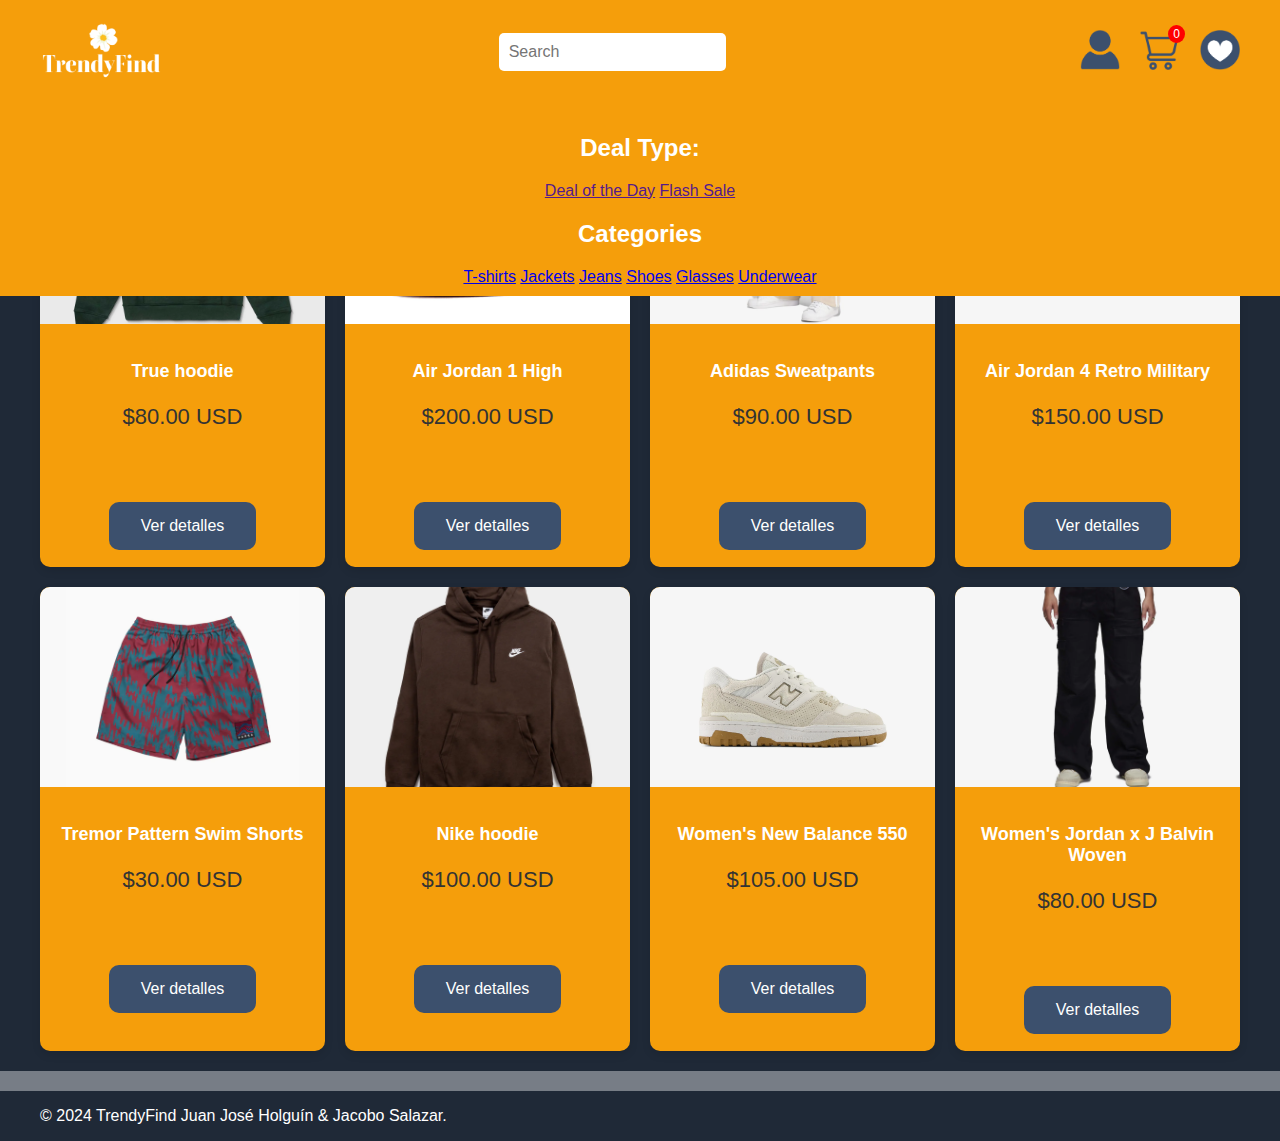
<file: index.html>
<!DOCTYPE html>
<html>
<head>
  <title>TrendyFind</title>
  <link rel="stylesheet" href="index.css">
</head>
<body>
  <header>
    <div class="container">
      <div class="logo">
        <a href="Landing page.html"> 
          <img src="Mesa de trabajo 5.png" alt="Flower Icon">
        </a>
      </div>
      <div class="search-bar">
        <input type="text" placeholder="Search">
      </div>
 
        <div class="user-actions">
          <a href="user.html"> <span class="user-icon"></span> </a> 
          <a href="detallesproducto.html"> <span class="cart-icon"></span> </a> 
          <a href="favoritos.html"> <span class="heart-icon"></span> </a> 
        </div>
      </div>
        </button>
      </div>
    </div>
    <div class="category-dropdown">
    <h2>Deal Type:</h2>
    <a href="">Deal of the Day</a>
    <a href="">Flash Sale</a>
    
    <h2>Categories</h2>
    <a href="detallesproducto.html" class="back-to-home">T-shirts</a>
    <a href="detallesproducto.html" class="back-to-home">Jackets</a>
    <a href="detallesproducto.html" class="back-to-home">Jeans</a>
    <a href="detallesproducto.html" class="back-to-home">Shoes</a>
    <a href="detallesproducto.html" class="back-to-home">Glasses</a>
    <a href="detallesproducto.html" class="back-to-home">Underwear</a>
    </div>
  </header>

  <main class="container">
    <div class="product-grid">
      <div class="product-card">
        <a href="#">
          <img src="true_hoodie.webp" alt="True Hoodie">
        </a>
        <div class="product-info">
          <h3>True hoodie</h3>
          <p>$80.00 USD</p>
          <div class="actions">
            <button onclick="windows.location.href='detallesproducto.html'">
              <img src="cart-icon.png" alt="Cart Icon">
            </button>
            <button>
              <img src="heart-icon.png" alt="Heart Icon">
            </button>
          </div>
          <div class="actions">
            <a href="detallesproducto.html" class="button-ver">Ver detalles</a>
          </div>
        </div>
      </div>
      <div class="product-card">
          <img src="air_jordan_1.webp" alt="Air Jordan 1">
        <div class="product-info">
          <h3>Air Jordan 1 High</h3>
          <p>$200.00 USD</p>
          <p class="sold-out">SOLD OUT</p>
          <div class="actions">
            <button  onclick="windows.location.href='detallesproducto.html'">
              <img src="cart-icon.png" alt="Cart Icon">
            </button>
            <button>
              <img src="heart-icon.png" alt="Heart Icon">
            </button>
          </div>
          <div class="actions">
            <a href="detallesproducto.html" class="button-ver">Ver detalles</a>
          </div>
        </div>
      </div>
      <div class="product-card">
        <img src="adidas_sweatpants.webp" alt="Adidas Sweatpants">
        <div class="product-info">
          <h3>Adidas Sweatpants</h3>
          <p>$90.00 USD</p>
          <div class="actions">
            <button onclick="windows.location.href='detallesproducto.html'"></button>
              <img src="cart-icon.png" alt="Cart Icon">
            </button>
            <button></button>
              <img src="heart-icon.png" alt="Heart Icon">
            </button>
          </div>
          <div class="actions">
            <a href="detallesproducto.html" class="button-ver">Ver detalles</a>
          </div>
        </div>
      </div>
      <div class="product-card">
        <img src="air_jordan_4.webp" alt="Air Jordan 4">
        <div class="product-info">
          <h3>Air Jordan 4 Retro Military</h3>
          <p>$150.00 USD</p>
          <div class="actions">
            <button onclick="windows.location.href='detallesproducto.html'">
              <img src="cart-icon.png" alt="Cart Icon">
            </button>
            <button>
              <img src="heart-icon.png" alt="Heart Icon">
            </button>
          </div>
          <div class="actions">
            <a href="detallesproducto.html" class="button-ver">Ver detalles</a>
          </div>
        </div>
      </div>
      <div class="product-card">
        <img src="parra_tremor.webp" alt="Parra Tremor">
        <div class="product-info">
          <h3>Tremor Pattern Swim Shorts</h3>
          <p>$30.00 USD</p>
          <div class="actions">
            <button onclick="windows.location.href='detallesproducto.html'">
              <img src="cart-icon.png" alt="Cart Icon">
            </button>
            <button onclick="windows.location.location.href='detallesproducto.html'">
              <img src="heart-icon.png" alt="Heart Icon">
            </button>
          </div>
          <div class="actions">
            <a href="detallesproducto.html" class="button-ver">Ver detalles</a>
          </div>
        </div>
      </div>
      <div class="product-card">
        <img src="nike_hoodie.webp" alt="Nike Hoodie">
        <div class="product-info">
          <h3>Nike hoodie</h3>
          <p>$100.00 USD</p>
          <div class="actions">
            <button>
              <img src="cart-icon.png" alt="Cart Icon">
            </button>
            <button onclick="windows.location.location.href='detallesproducto.html'">
              <img src="heart-icon.png" alt="Heart Icon">
            </button>
          </div>
          <div class="actions">
            <a href="detallesproducto.html" class="button-ver">Ver detalles</a>
          </div>
        </div>
      </div>
      <div class="product-card">
        <img src="new_balance.webp" alt="New Balance">
        <div class="product-info">
          <h3>Women's New Balance 550</h3>
          <p>$105.00 USD</p>
          <div class="actions">
            <button>
              <img src="cart-icon.png" alt="Cart Icon">
            </button>
            <button onclick="windows.location.location.href='detallesproducto.html'">
              <img src="heart-icon.png" alt="Heart Icon">
            </button>
          </div>
          <div class="actions">
            <a href="detallesproducto.html" class="button-ver">Ver detalles</a>
          </div>
        </div>
      </div>
      <div class="product-card">
        <img src="jordan_x_balvin.webp" alt="Jordan x Balvin">
        <div class="product-info">
          <h3>Women's Jordan x J Balvin Woven</h3>
          <p>$80.00 USD</p>
          <div class="actions">
            <button>
              <img src="cart-icon.png" alt="Cart Icon">
            </button>
            <button onclick="windows.location.location.href='detallesproducto.html'">
              <img src="heart-icon.png" alt="Heart Icon">
            </button>
          </div>
          <div class="actions">
            <a href="detallesproducto.html" class="button-ver">Ver detalles</a>
          </div>
        </div>
      </div>
    </div>
  </main>
</body>
</html>
<footer></footer>
  <div class="container">
    <p>&copy; 2024 TrendyFind Juan José Holguín & Jacobo Salazar.</p>
  </div>
</footer>
</file>
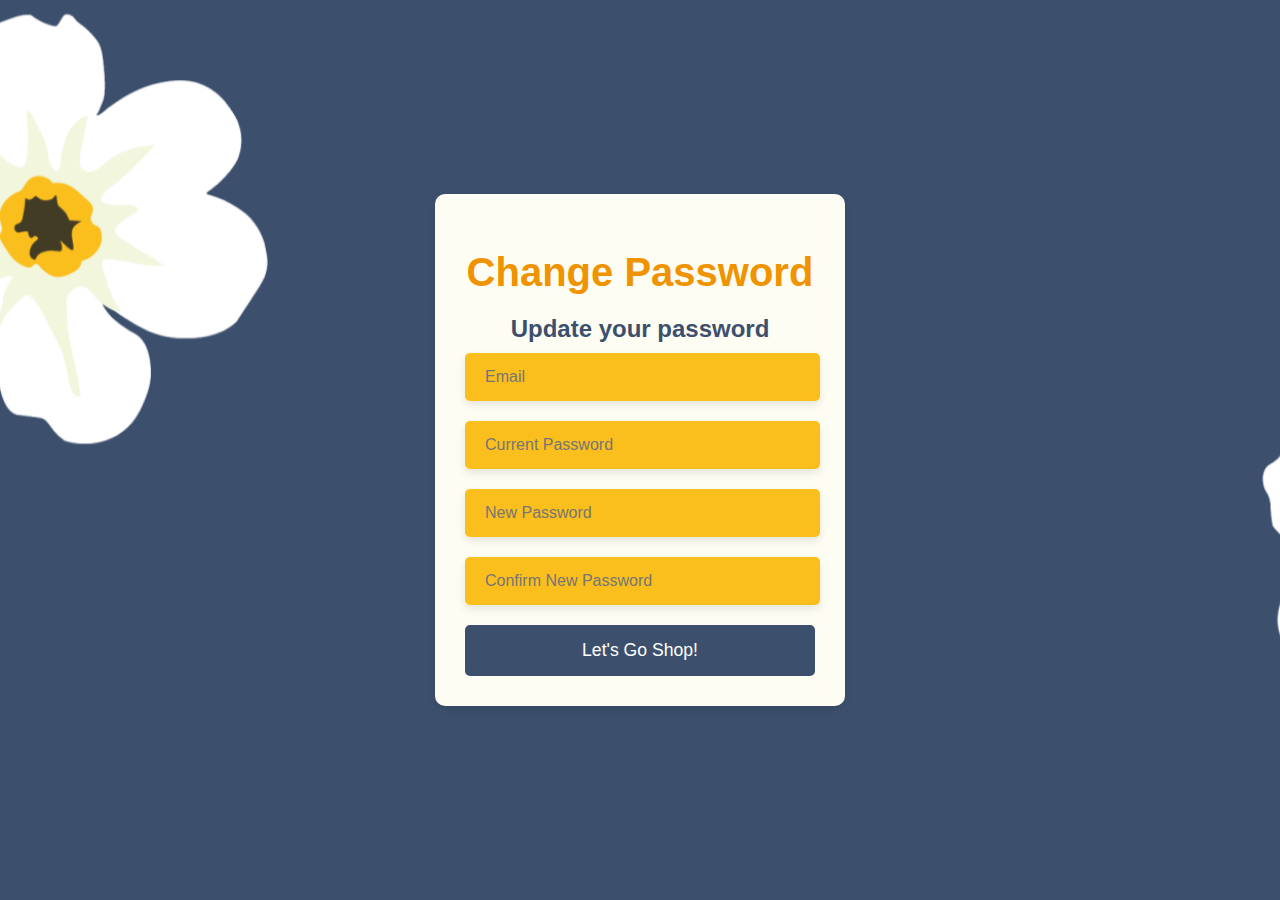
<file: changepassword.html>
<!DOCTYPE html>
<html>
<head>
  <title>Change Password</title>
  <link rel="stylesheet" href="changepassword.css"> 
  <link rel="stylesheet" href="https://cdnjs.cloudflare.com/ajax/libs/font-awesome/6.4.0/css/all.min.css" integrity="sha512-iecdLmaskl7CVkqkXNQ/ZH/XLlvWZOJyj7tcenmpD1ypASozpmT/E0iPtmFIB46ZmdtAc9eNBvH0H/ZpiBw==" crossorigin="anonymous" referrerpolicy="no-referrer" />
</head>
<body>
  <div class="container">
    <div class="change-password-form">
      <h1>Change Password</h1>
      <h2>Update your password</h2>
      <form action="./index.html" method="get">
        <div class="input-field">
          <i class="fas fa-envelope"></i>
          <input type="email" placeholder="Email" required>
        </div>
        <div class="input-field">
          <i class="fas fa-lock"></i>
          <input type="password" placeholder="Current Password" required>
        </div>
        <div class="input-field">
          <i class="fas fa-lock"></i>
          <input type="password" placeholder="New Password" required>
        </div>
        <div class="input-field">
          <i class="fas fa-lock"></i>
          <input type="password" placeholder="Confirm New Password" required>
        </div>
        <button type="submit">Let's Go Shop!</button>
      </form>
    </div>
  </div>
</body>
</html>
</file>
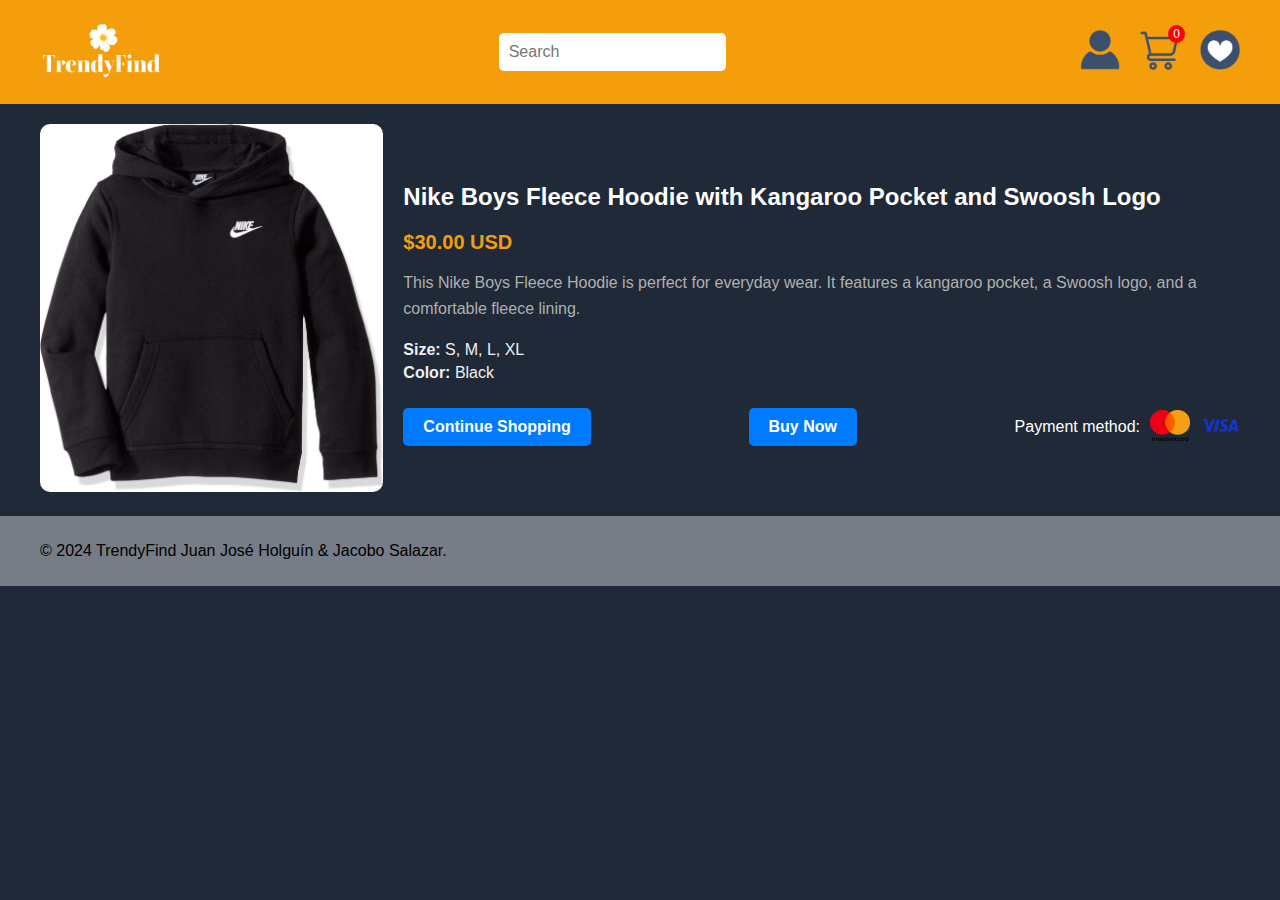
<file: detallesproducto.html>
<!DOCTYPE html>
<html>
<head>
  <title>Nike Boys Fleece Hoodie</title>
  <link rel="stylesheet" href="detallesproducto.css">
  <link rel="stylesheet" href="https://cdnjs.cloudflare.com/ajax/libs/font-awesome/6.4.0/css/all.min.css" integrity="sha512-iecdLmaskl7CVkqkXNQ/ZH/XLlvWZOJyj7tcenmpD1ypASozpmT/E0iPtmFIB46ZmdtAc9eNBvH0H/ZpiBw==" crossorigin="anonymous" referrerpolicy="no-referrer" />
</head>
<body>

  <header>
    <div class="container">
      <div class="logo">
        <a href="index.html">
          <img src="Mesa de trabajo 5.png" alt="Flower Icon">
        </a>
      </div>
      <div class="search-bar">
        <input type="text" placeholder="Search">
      </div>
  
      <div class="user-actions">
        <a href="user.html"> <span class="user-icon"></span> </a> 
        <a href="detallesproducto.html"> <span class="cart-icon"></span> </a> 
        <a href="favoritos.html"> <span class="heart-icon"></span> </a> 
      </div>
    </div>
      <div>

  </header>

  <main>
    <div class="container product-detail">
      <div class="product-image">
        <img src="hoodie.jpg" alt="Nike Boys Fleece Hoodie">
      </div>
      <div class="product-info">
        <h1>Nike Boys Fleece Hoodie with Kangaroo Pocket and Swoosh Logo</h1>
        <p class="price">$30.00 USD</p>
        <p class="description">
          This Nike Boys Fleece Hoodie is perfect for everyday wear. It features a kangaroo pocket, a Swoosh logo, and a comfortable fleece lining. 
        </p>
        <ul class="product-details">
          <li><strong>Size:</strong> S, M, L, XL</li>
          <li><strong>Color:</strong> Black</li>
        </ul>
        <div class="actions">
          <a href="index.html" class="continue-shopping">Continue Shopping</a> 
          <button class="buy-now">Buy Now</button>
          <div class="payment-method">
            <p>Payment method:</p>
            <a href="https://www.mastercard.com/" target="_blank">
              <img src="Mastercard-logo.svg (1).png" class="payment-method-icon" alt="Mastercard Logo">
            </a>
            
            <a href="https://www.visa.com/" target="_blank">
              <img src="VISA-Logo.png" class="payment-method-icon" alt="Visa Logo">
            </a>
          
          </div>
        </div>
  </main>
</body>
</html>
<footer>
  <div class="container">
    <p>&copy; 2024 TrendyFind Juan José Holguín & Jacobo Salazar.</p>
  </div>
</footer>
</file>
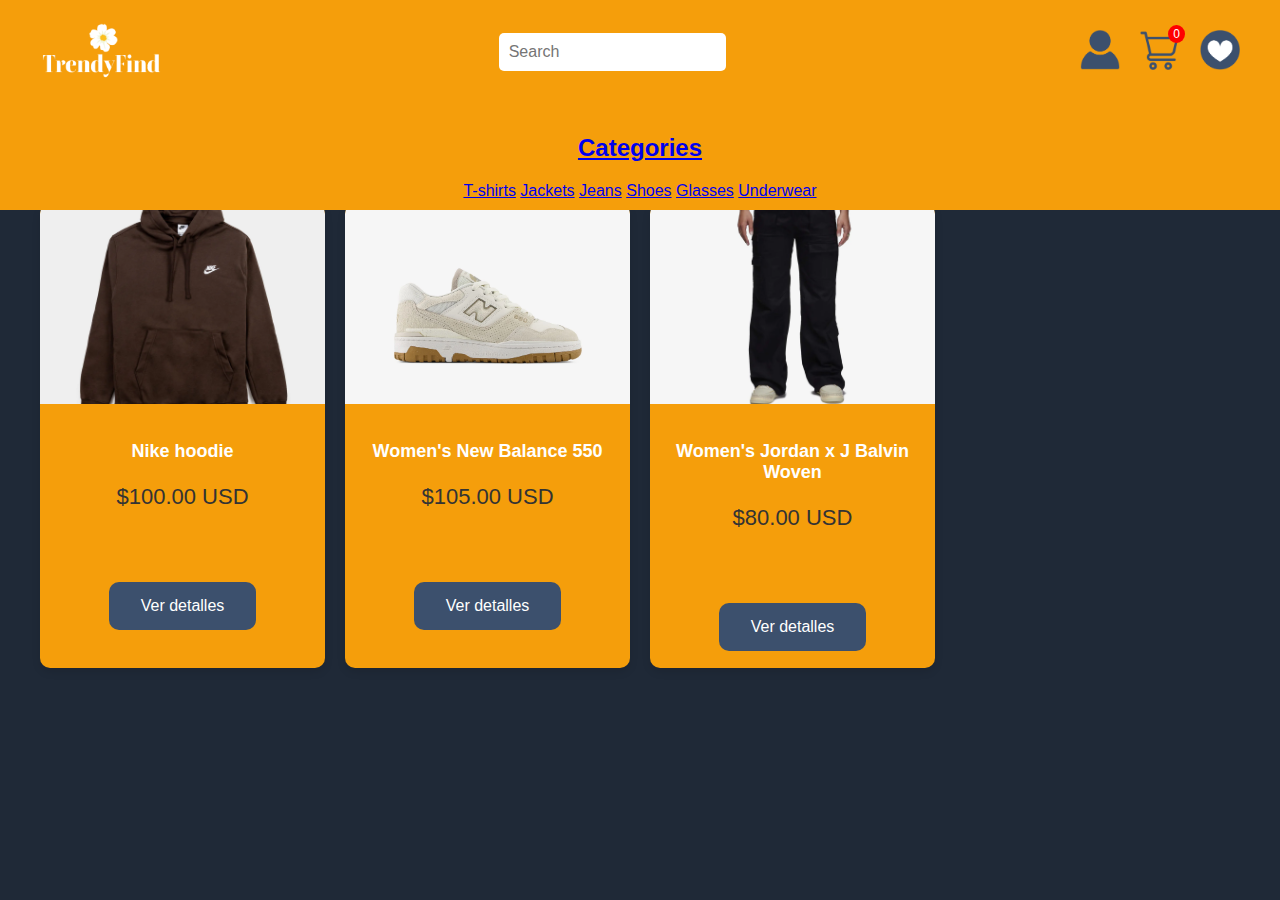
<file: favoritos.html>
<!DOCTYPE html>
<html>
<head>
    <title>Wishlist</title>
    <link rel="stylesheet" href="index.css">
</head>
<body>
    <header>
        <div class="container">
            <div class="logo">
              <a href="index.html">
                <img src="Mesa de trabajo 5.png" alt="Flower Icon">
                
            </div>
            <div class="search-bar">
                <input type="text" placeholder="Search">
            </div>
            <div class="category-dropdown">
                <h2>Categories</h2>
                <a href="detallesproducto.html" class="back-to-home">T-shirts</a>
                <a href="detallesproducto.html" class="back-to-home">Jackets</a>
                <a href="detallesproducto.html" class="back-to-home">Jeans</a>
                <a href="detallesproducto.html" class="back-to-home">Shoes</a>
                <a href="detallesproducto.html" class="back-to-home">Glasses</a>
                <a href="detallesproducto.html" class="back-to-home">Underwear</a>
            </div>
            <div class="user-actions">
                <a href="user.html"> <span class="user-icon"></span> </a> 
                <a href="detallesproducto.html"> <span class="cart-icon"></span> </a> 
                <a href="favoritos.html"> <span class="heart-icon"></span> </a> 
            </div>
        </div>
    </header>

    <main class="container">
        <div class="wishlist">
            <h1>Wishlist</h1>
            <div class="product-grid">
                <div class="product-card">
                    <a href="detallesproducto.html">
                        <img src="nike_hoodie.webp" alt="Nike Hoodie">
                    </a>
                    <div class="product-info">
                        <h3>Nike hoodie</h3>
                        <p>$100.00 USD</p>
                        <div class="actions">
                            <button onclick="window.location.href='detallesproducto.html'">
                                <img src="cart-icon.png" alt="Cart Icon">
                            </button>
                            <button>
                                <img src="heart-icon.png" alt="Heart Icon">
                            </button>
                        </div>
                        <div class="actions">
                            <a href="detallesproducto.html" class="button-ver">Ver detalles</a>
                        </div>
                    </div>
                </div>
                <div class="product-card">
                    <img src="new_balance.webp" alt="New Balance">
                    <div class="product-info">
                        <h3>Women's New Balance 550</h3>
                        <p>$105.00 USD</p>
                        <div class="actions">
                            <button>
                                <img src="cart-icon.png" alt="Cart Icon">
                            </button>
                            <button onclick="window.location.location.href='detallesproducto.html'">
                                <img src="heart-icon.png" alt="Heart Icon">
                            </button>
                        </div>
                        <div class="actions">
                            <a href="detallesproducto.html" class="button-ver">Ver detalles</a>
                        </div>
                    </div>
                </div>
                <div class="product-card">
                    <img src="jordan_x_balvin.webp" alt="Jordan x Balvin">
                    <div class="product-info">
                        <h3>Women's Jordan x J Balvin Woven</h3>
                        <p>$80.00 USD</p>
                        <div class="actions">
                            <button>
                                <img src="cart-icon.png" alt="Cart Icon">
                            </button>
                            <button onclick="window.location.location.href='detallesproducto.html'">
                                <img src="heart-icon.png" alt="Heart Icon">
                            </button>
                        </div>
                        <div class="actions">
                            <a href="detallesproducto.html" class="button-ver">Ver detalles</a>
                        </div>
                    </div>
                </div>
            </div>
        </div>
    </main>
</body>
</html>
</file>
<file: index.css>
body {
  font-family: sans-serif;
  background-color: #1f2937;
  color: #fff;
  margin: 0;
  padding: 0;
  
}

header {
  background-color: #f59e0b;
  padding: 20px 0;
  position: relative;
}

.container {
  max-width: 1200px;
  margin: 0 auto;
  display: flex;
  align-items: center;
  justify-content: space-between;
}

.logo {
  display: flex;
  align-items: center;
}

.logo h1 {
  margin-right: 10px;
  font-size: 24px;
}

.logo img {
  height: 60px;
}

.search-bar input {
  background-color: #fff;
  border: none;
  padding: 10px;
  border-radius: 5px;
  font-size: 16px;
}

.user-actions {
  display: flex;
  align-items: center;
}

.user-actions span {
  display: inline-block;
  margin-left: 20px;
  font-size: 20px;
  cursor: pointer;
}



.category-dropdown {
  background-color: #f59e0b;
  padding: 10px 20px;
  text-align: center;
  position: absolute;
  top: 100%;
  left: 50%;
  transform: translateX(-50%);
  width: 100%;
  display: none;
  z-index: 10; 
}

.category-dropdown ul {
  list-style: none;
  padding: 0;
  margin: 10px 0;
}

.category-dropdown li {
  padding: 5px 0;
  border-bottom: 1px solid #ccc;
}

.category-dropdown li:last-child {
  border-bottom: none;
}

.category-dropdown li a {
  color: #fff;
  text-decoration: none;
}

header:hover .category-dropdown {
  display: block;
}

main {
  padding: 20px 0;
}

.product-grid {
  display: grid;
  grid-template-columns: repeat(4, 1fr);
  gap: 20px;
}

.product-card {
  background-color: #f59e0b;
  border-radius: 10px;
  box-shadow: 0 4px 8px rgba(0, 0, 0, 0.1);
  overflow: hidden;
  text-align: center;
  position: relative;
}

.product-card img {
  width: 100%;
  height: 200px;
  object-fit: cover;
}



.product-info {
  padding: 15px;
}

.product-info h3 {
  font-size: 18px;
  margin-bottom: 5px;
}

.product-info p {
  font-size: 22px;
  color: #333;
  margin-bottom: 20px;
}

.product-info button {
  background-color: #f59e0b;
  color: #3f2222;
  border: none;
  padding: 10px 20px;
  border-radius: 5px;
  cursor: pointer;
}

.actions {
  display: flex;
  justify-content: center;
  align-items: center;
  margin-top: 10px;
}

.product-info img {
  height: 20px;
  margin-left: 10px;
  cursor: pointer;
}

.product-card::before {
  content: "";
  position: absolute;
  top: 0;
  left: 0;
  width: 100%;
  height: 100%;
  background-color: rgba(0, 0, 0, 0.5);
  opacity: 0;
  transition: opacity 0.3s ease;
}

.product-card:hover::before {
  opacity: 1;
}

.product-card:hover .product-info button, 
.product-card:hover .product-info img {
  opacity: 1;
  transition: opacity 0.3s ease;
}

.product-card .product-info button,
.product-card .product-info img {
  opacity: 0;
}

.sold-out {
  background-color: #f00;
  color: #fff;
  padding: 5px 10px;
  border-radius: 5px;
  position: absolute;
  top: 10px;
  right: 10px;
}
.actions img{
  height: 30px;
}
.product-card .product-info h3 {
  margin-bottom: 5px;
}

.product-card .product-info p {
  margin-bottom: 10px;
}
.user-actions span {
  display: inline-block;
  margin-left: 20px;
  font-size: 20px;
  cursor: pointer;
}

.user-icon {
  width: 40px; 
  height: 40px;
  background-image: url("user-icon.png");
  background-size: cover;
  background-repeat: no-repeat;
  background-position: center;
  cursor: pointer;
}

.user-icon-button {
  display: inline-block;
  padding: 1px;
  border: none;
  background-color: transparent;
  cursor: pointer;
}


.cart-icon {
  position: relative;
  width: 40px; 
  height: 40px;
  background-image: url("cart-icon.png");
  background-size: cover;
  background-repeat: no-repeat;
  background-position: center;

}

.cart-icon-button {
  display: inline-block;
  padding: 1px;
  border: none;
  background-color: transparent;
  cursor: pointer;
}

.cart-icon::after {
  content: "0";
  position: absolute;
  top: -5px;
  right: -5px;
  background-color: #f00;
  color: #fff;
  border-radius: 50%;
  padding: 2px 5px;
  font-size: 12px;
}


.heart-icon {
  width: 40px; 
  height: 40px;
  background-image: url("heart-icon.png");
  background-size: cover;
  background-repeat: no-repeat;
  background-position: center;
  cursor: pointer;
}

.heart-icon-button {
  display: inline-block;
  padding: 1px;
  border: none;
  background-color: transparent;
  cursor: pointer;
}


.actions button {
  display: inline-block;
  padding: 10px;
  border: none;
  background-color: transparent;
  cursor: pointer;
  z-index: 100;
  width: 50px; 
  height: 50px;
}

.button-ver {
  background-color: #3c506d;
  border: none;
  color: white;
  padding: 15px 32px;
  text-align: center;
  text-decoration: none;
  display: inline-block;
  font-size: 16px;
  margin: 2px 2px;
  cursor: pointer;
  border-radius: 10px;
  z-index: 100;
}
footer {
  background-color: #ffffff65; 
  padding: 10px 0;
  text-align: center;
  color: #333; 
}

footer p {
  color: #000000; 
}
</file>
<file: changepassword.css>
body {
    font-family: sans-serif;
    margin: 0;
    background-image: url("fondo.png"); /* Make sure the image file is in the same directory as the CSS file */
    background-repeat: no-repeat;
    background-size: cover;
    color: #3C506D;
    display: flex;
    justify-content: center;
    align-items: center;
    min-height: 100vh;
  }
  
  .container {
    background-color: #FDFDF3;
    padding: 30px;
    border-radius: 10px;
    box-shadow: 0 4px 8px rgba(0, 0, 0, 0.1);
    display: flex;
    gap: 30px;
    flex-direction: row;
  }
  
  .change-password-form {
    width: 350px;
  }
  
  .change-password-form h1 {
    text-align: center;
    margin-bottom: 20px;
    font-size: 2.5rem;
    color: #f09300;
  }
  
  .change-password-form h2 {
    text-align: center;
    margin-bottom: 10px;
    font-size: 1.5rem;
  }
  
  .input-field {
    position: relative;
    margin-bottom: 20px;
  }
  
  .input-field i {
    position: absolute;
    left: 10px;
    top: 50%;
    transform: translateY(-50%);
    color: #f59e0b;
    font-size: 1.2rem;
  }
  
  .input-field input {
    width: 90%;
    padding: 15px 20px;
    border: none;
    background: #FBBF1D;
    border-radius: 5px;
    box-shadow: 0 4px 8px rgba(0, 0, 0, 0.1);
    font-size: 1rem;
  }
  
  .input-field input:focus {
    outline: none;
    box-shadow: 0 4px 8px rgba(0, 0, 0, 0.2);
  }
  
  .change-password-form button {
    width: 100%;
    padding: 15px 0;
    border: none;
    background-color: #3C506D;
    color: #fff;
    border-radius: 5px;
    font-size: 1.1rem;
    cursor: pointer;
    transition: background-color 0.3s ease;
  }
  
  .change-password-form button:hover {
    background-color: #f09300;
  }
</file>
<file: detallesproducto.css>
body {
  font-family: sans-serif;
  margin: 0;
  background-color: #1f2937; 
  color: #fff;
  
}

header {
  background-color: #f59e0b; 
  padding: 20px 0;
  position: relative;
  color: #ccc;
}

.container {
  max-width: 1200px;
  margin: 0 auto;
  display: flex;
  align-items: center;
  justify-content: space-between;
}

.logo {
  display: flex;
  align-items: center;
}

.logo h1 {
  margin-right: 10px;
  font-size: 24px;
}

.logo img {
  height: 60px;
}

.search-bar input {
  background-color: #fff; 
  border: none;
  padding: 10px;
  border-radius: 5px;
  font-size: 16px;
}

.user-actions {
  display: flex;
  align-items: center;
}

.user-actions span {
  display: inline-block;
  margin-left: 20px;
  font-size: 20px;
  cursor: pointer;
}

.user-icon {
  width: 40px;
  height: 40px;
  background-image: url("user-icon.png"); 
  background-size: cover;
  background-repeat: no-repeat;
  background-position: center;
  cursor: pointer;
}

.user-icon-button {
  display: inline-block;
  padding: 1px;
  border: none;
  background-color: transparent;
  cursor: pointer;
}

.cart-icon {
  position: relative;
  width: 40px;
  height: 40px;
  background-image: url("cart-icon.png"); 
  background-size: cover;
  background-repeat: no-repeat;
  background-position: center;
}

.cart-icon-button {
  display: inline-block;
  padding: 1px;
  border: none;
  background-color: transparent;
  cursor: pointer;
}

.cart-icon::after {
  content: "0";
  position: absolute;
  top: -5px;
  right: -5px;
  background-color: #f00;
  color: #fff;
  border-radius: 50%;
  padding: 2px 5px;
  font-size: 12px;
}

.heart-icon {
  width: 40px;
  height: 40px;
  background-image: url("heart-icon.png"); 
  background-size: cover;
  background-repeat: no-repeat;
  background-position: center;
  cursor: pointer;
}

.heart-icon-button {
  display: inline-block;
  padding: 1px;
  border: none;
  background-color: transparent;
  cursor: pointer;
}

.category-dropdown {
  background-color: #f59e0b;
  padding: 10px 20px;
  text-align: center;
  position: absolute;
  top: 100%;
  left: 50%;
  transform: translateX(-50%);
  width: 100%;
  display: none;
  z-index: 10;
  color: #ccc;
}

header:hover .category-dropdown {
  display: block;
}

main {
  padding: 20px 0;
}

.product-detail {
  display: flex;
  gap: 20px;
  justify-content: center;
  align-items: center;
}

.product-image {
  width: 400px;
}

.product-image img {
  width: 100%;
  border-radius: 10px;
}

.product-info {
  flex-grow: 1;
}

.product-info h1 {
  font-size: 24px;
  font-weight: bold;
  color: #fff; 
  margin-bottom: 10px;
}

.price {
  font-size: 20px;
  font-weight: bold;
  color: #f59e0b; 
  margin-bottom: 10px;
}

.description {
  color: #b0b0b0;
  line-height: 1.6;
  margin-bottom: 20px;
}

.product-details {
  list-style: none;
  padding: 0;
  margin-bottom: 20px;
}

.product-details li {
  margin-bottom: 5px;
  color: #f0f0f0;
}

.actions {
  display: flex;
  justify-content: space-between;
  align-items: center;
  margin-top: 20px;
}

.continue-shopping,
.buy-now {
  padding: 10px 20px;
  font-size: 16px;
  font-weight: bold;
  color: #fff;
  background-color: #007bff; 
  border: none;
  cursor: pointer;
  border-radius: 5px;
}

.payment-method {
  display: flex;
  align-items: center;
}

.payment-method-icon {
  margin-left: 10px;
  width: 40px;
}

.back-to-home {
  display: block;
  text-align:start;
  text-decoration: none;
  color: #f59e0b; 
  margin-top: 20px;
}

footer {
  background-color: #ffffff65; 
  padding: 10px 0;
  text-align: center;
  color: #333; 
}

footer p {
  color: #000000; 
}

.continue-shopping {
  padding: 10px 20px;
  font-size: 16px;
  font-weight: bold;
  color: #fff;
  background-color: #007bff;
  border: none;
  cursor: pointer;
  border-radius: 5px;
  text-decoration: none; 
}

.continue-shopping:hover {
  background-color: #0056b3; 
}

.continue-shopping:active {
  background-color: #003087; /
}
</file>
